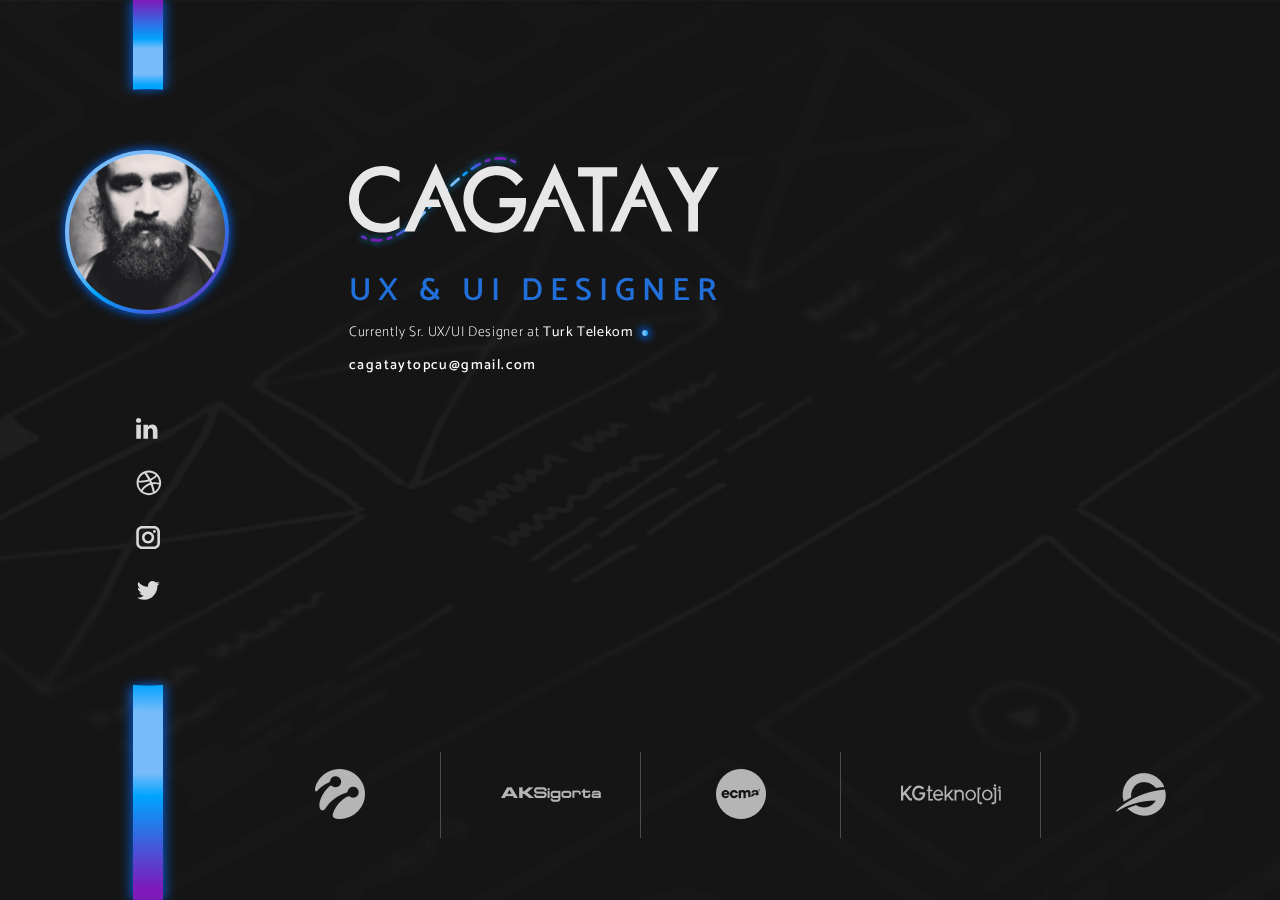
<file: index.html>
<!-- Global site tag (gtag.js) - Google Analytics -->
<script async src="https://www.googletagmanager.com/gtag/js?id=UA-145091666-1"></script>
<script>
  window.dataLayer = window.dataLayer || [];
  function gtag(){dataLayer.push(arguments);}
  gtag('js', new Date());

  gtag('config', 'UA-145091666-1');
</script>

<!DOCTYPE html>
<html lang="en">
  <head>
    <meta charset="utf-8" />
    <meta
      name="viewport"
      content="width=device-width, initial-scale=1, shrink-to-fit=no"
    />
    <meta http-equiv="X-UA-Compatible" content="ie=edge" />
    <meta name="Description" content="Çağatay Topçu - Product Designer" />
    <title>Çağatay Topçu - UX & UI Designer</title>
    <link
      href="https://fonts.googleapis.com/css?family=Catamaran:100,300,400,500,600&display=swap"
      rel="stylesheet"
    />
    <link rel="stylesheet" href="assets/css/app.css" />
  </head>

  <body>

    <main role="main" class="wrapper">
      <div class="container">
        <div class="card-wrapper">
          <div class="row">
            <div class="col-md-12 col-xl-8">
              <div class="profile">
                <div class="image" data-aos="zoom-in">
                  <img src="../assets/img/profile3.png" alt="Avatar" />
                </div>
                <div class="profile-content">
                  <div class="logo-wrapper" data-aos="zoom-in">
                    <svg
                      id="carpenter-logo"
                      class="logo"
                      xmlns="http://www.w3.org/2000/svg"
                      xmlns:xlink="http://www.w3.org/1999/xlink"
                      viewBox="0 0 694 185"
                    >
                      <defs>
                        <linearGradient id="c" x1="50%" x2="50%" y1="0%" y2="95.032%">
                          <stop offset="0%" stop-color="#00A4FF" />
                          <stop offset="13.122%" stop-color="#77BBFA" />
                          <stop offset="43.346%" stop-color="#77BBFA" />
                          <stop offset="54.599%" stop-color="#00A4FF" />
                          <stop offset="100%" stop-color="#7E19BA" />
                        </linearGradient>
                        <path
                          class="pathlogo1"
                          id="b"
                          d="M23.9 152.102a2.5 2.5 0 1 1 2.2-4.49 64.444 64.444 0 0 0 6.197 2.652 2.5 2.5 0 1 1-1.721 4.695 69.443 69.443 0 0 1-6.677-2.857zm18.748 6.012a2.5 2.5 0 0 1 .787-4.938c5.613.895 11.36.973 17.246.231a2.5 2.5 0 0 1 .625 4.96c-6.352.801-12.573.717-18.658-.253zm30.816-2.311a2.5 2.5 0 0 1-1.41-4.797 85.472 85.472 0 0 0 6.443-2.18 2.5 2.5 0 0 1 1.786 4.67 90.468 90.468 0 0 1-6.819 2.307zm18.048-7.453a2.5 2.5 0 1 1-2.362-4.407c4.786-2.565 9.766-5.711 14.937-9.44a2.5 2.5 0 1 1 2.925 4.056c-5.345 3.853-10.51 7.117-15.5 9.79zm25.117-17.205a2.5 2.5 0 1 1-3.167-3.869 237.011 237.011 0 0 0 5.294-4.468 2.5 2.5 0 1 1 3.28 3.775 242.006 242.006 0 0 1-5.407 4.562zm14.376-12.702a2.5 2.5 0 1 1-3.435-3.634c4.128-3.901 8.352-8.104 12.673-12.61a2.5 2.5 0 1 1 3.609 3.46 369.7 369.7 0 0 1-12.847 12.784zm21.094-21.618a2.5 2.5 0 0 1-3.698-3.365c1.54-1.692 3.09-3.42 4.653-5.185a2.5 2.5 0 0 1 3.743 3.315 522.683 522.683 0 0 1-4.698 5.235z"
                        />
                        <filter
                          id="a"
                          width="131.1%"
                          height="158.8%"
                          x="-15.6%"
                          y="-29.4%"
                          filterUnits="objectBoundingBox"
                        >
                          <feOffset in="SourceAlpha" result="shadowOffsetOuter1" />
                          <feGaussianBlur
                            in="shadowOffsetOuter1"
                            result="shadowBlurOuter1"
                            stdDeviation="7"
                          />
                          <feColorMatrix
                            in="shadowBlurOuter1"
                            values="0 0 0 0 0 0 0 0 0 0.419607843 0 0 0 0 1 0 0 0 1 0"
                          />
                        </filter>
                        <linearGradient id="f" x1="50%" x2="50%" y1="0%" y2="95.032%">
                          <stop offset="0%" stop-color="#00A4FF" />
                          <stop offset="13.122%" stop-color="#77BBFA" />
                          <stop offset="43.346%" stop-color="#77BBFA" />
                          <stop offset="54.599%" stop-color="#00A4FF" />
                          <stop offset="100%" stop-color="#7E19BA" />
                        </linearGradient>
                        <path
                          class="pathlogo2"
                          id="e"
                          d="M177.346 61.824a2.5 2.5 0 1 1 2.202-4.49 64.444 64.444 0 0 0 6.196 2.652 2.5 2.5 0 1 1-1.721 4.695 69.443 69.443 0 0 1-6.677-2.857zm18.749 6.012a2.5 2.5 0 1 1 .787-4.938c5.613.895 11.359.973 17.246.231a2.5 2.5 0 0 1 .625 4.96c-6.352.801-12.573.717-18.658-.253zm30.816-2.311a2.5 2.5 0 1 1-1.41-4.797 85.472 85.472 0 0 0 6.443-2.18 2.5 2.5 0 0 1 1.786 4.67 90.469 90.469 0 0 1-6.819 2.307zm18.046-7.431a2.5 2.5 0 1 1-2.338-4.42c4.722-2.498 9.762-5.578 15.119-9.242a2.5 2.5 0 1 1 2.822 4.127c-5.505 3.766-10.705 6.944-15.603 9.535zm25.42-16.624a2.5 2.5 0 1 1-3.022-3.985 304.503 304.503 0 0 0 5.484-4.26 2.5 2.5 0 0 1 3.111 3.915 309.502 309.502 0 0 1-5.574 4.33zm14.911-12.012a2.5 2.5 0 0 1-3.236-3.811c4.326-3.672 8.8-7.623 13.424-11.853a2.5 2.5 0 0 1 3.375 3.689 488.152 488.152 0 0 1-13.563 11.975zm22.365-20.193a2.5 2.5 0 1 1-3.447-3.622 695.19 695.19 0 0 0 5.029-4.834 2.5 2.5 0 1 1 3.483 3.587 700.182 700.182 0 0 1-5.065 4.869z"
                        />
                        <filter
                          id="d"
                          width="130.5%"
                          height="161.3%"
                          x="-15.3%"
                          y="-30.6%"
                          filterUnits="objectBoundingBox"
                        >
                          <feOffset in="SourceAlpha" result="shadowOffsetOuter1" />
                          <feGaussianBlur
                            in="shadowOffsetOuter1"
                            result="shadowBlurOuter1"
                            stdDeviation="7"
                          />
                          <feColorMatrix
                            in="shadowBlurOuter1"
                            values="0 0 0 0 0 0 0 0 0 0.419607843 0 0 0 0 1 0 0 0 1 0"
                          />
                        </filter>
                      </defs>
                      <g fill="none" fill-rule="evenodd">
                        <g transform="translate(0 13)">
                          <use fill="#000" filter="url(#a)" xlink:href="#b" />
                          <use fill="url(#c)" xlink:href="#b" />
                        </g>
                        <g transform="rotate(-180 244.711 40.868)">
                          <use fill="#000" filter="url(#d)" xlink:href="#e" />
                          <use fill="url(#f)" xlink:href="#e" />
                        </g>
                        <path
                          fill="#E7E7E7"
                          d="M94.719 39.012v21.485c-10.473-8.77-21.308-13.156-32.506-13.156-12.34 0-22.734 4.437-31.184 13.312-8.503 8.822-12.754 19.616-12.754 32.383 0 12.61 4.251 23.25 12.754 31.916 8.502 8.667 18.922 13 31.261 13 6.377 0 11.795-1.038 16.253-3.114 2.489-1.038 5.068-2.439 7.738-4.203 2.67-1.765 5.483-3.892 8.438-6.384v21.875c-10.37 5.864-21.256 8.796-32.662 8.796-17.16 0-31.806-5.994-43.938-17.982C6.04 124.848 0 110.266 0 93.192c0-15.31 5.055-28.958 15.164-40.946 12.443-14.687 28.54-22.03 48.293-22.03 10.783 0 21.204 2.932 31.262 8.796zm28.31 113.73h-19.52L162.922 25l57.314 127.743h-19.83L162.61 65.635l-39.583 87.108zm159.36-62.586h49.615v3.97c0 9.03-1.063 17.022-3.189 23.976-2.074 6.435-5.573 12.455-10.498 18.06C307.17 148.72 292.99 155 275.779 155c-16.797 0-31.184-6.072-43.16-18.216-11.976-12.195-17.964-26.83-17.964-43.904 0-17.437 6.092-32.227 18.275-44.371 12.183-12.196 27.01-18.293 44.482-18.293 9.384 0 18.145 1.92 26.285 5.76 7.777 3.84 15.423 10.068 22.94 18.683L313.73 67.036c-9.85-13.13-21.852-19.695-36.006-19.695-12.702 0-23.355 4.386-31.962 13.156-8.606 8.615-12.909 19.41-12.909 32.383 0 13.39 4.796 24.417 14.387 33.084 8.969 8.044 18.69 12.066 29.162 12.066 8.917 0 16.927-3.01 24.03-9.03 7.102-6.072 11.068-13.337 11.898-21.796h-29.94V90.156zm103.136-24.521l-39.583 87.108h-19.519L385.836 25l57.314 127.743h-19.83l-37.795-87.108zm89.916-16.036v103.144h-18.12V49.599h-27.606V32.55h73.255v17.048h-27.529zm73.352 16.036l-39.583 87.108h-19.52L549.105 25l57.313 127.743h-19.83l-37.794-87.108zm87.738 35.185l-39.194-68.27h20.841l27.452 48.03 27.529-48.03H694l-39.35 68.27v51.923h-18.119V100.82z"
                        />
                        <path
                          fill="#E7E7E7"
                          fill-rule="nonzero"
                          d="M132.026 93H168l5 14h-45zM354.309 93H391l5 14h-45zM517.865 93H554l5 14h-40z"
                        />
                      </g>
                    </svg>
                  </div>
                  <h1 class="title" data-aos-delay="50" data-aos="zoom-in">
                    UX & UI DESIGNER
                  </h1>
                  <div
                    class="subtitle dot-pulse"
                    data-aos-delay="100"
                    data-aos="zoom-in"
                  >
                    Currently Sr. UX/UI Designer at <span>Turk Telekom</span>
                  </div>
                  <a
                    data-aos-delay="150"
                    data-aos="zoom-in"
                    href="mailto:cagataytopcu@gmail.com"
                    class="contract"
                    target="_top"
                    >cagataytopcu@gmail.com</a
                  >
                </div>
              </div>
              <div class="social">
                <ul>
                  <li data-aos="fade-up">
                    <a
                      href="https://tr.linkedin.com/in/cagatay-topcu"
                      rel="noreferrer"
                      target="_blank"
                      ><i class="icon-linkedin"
                        ><svg
                          class="icon"
                          xmlns="http://www.w3.org/2000/svg"
                          width="22"
                          height="21"
                          viewBox="0 0 22 21"
                        >
                          <path
                            fill="#FFF"
                            fill-rule="nonzero"
                            d="M21.49 12.768v8.059h-4.607v-7.519c0-1.888-.665-3.177-2.333-3.177-1.273 0-2.03.868-2.364 1.708-.12.3-.152.718-.152 1.14v7.848H7.427s.061-12.735 0-14.053h4.607v1.991c-.009.016-.022.031-.03.046h.03v-.046c.613-.955 1.704-2.321 4.152-2.321 3.031 0 5.304 2.008 5.304 6.324zM2.607 0C1.031 0 0 1.05 0 2.428c0 1.349 1.001 2.428 2.547 2.428h.03c1.606 0 2.605-1.08 2.605-2.428C5.152 1.049 4.183 0 2.607 0zM.274 20.827h4.605V6.774H.274v14.053z"
                            opacity=".841"
                          />
                        </svg> </i
                      ><span class="text">linkedin.com/cagatay-topcu</span></a
                    >
                  </li>
                  <li data-aos="fade-up" data-aos-delay="50">
                    <a
                      href="https://dribbble.com/cagatay"
                      rel="noreferrer"
                      target="_blank"
                      ><i class="icon-dribbble"
                        ><svg
                          class="icon"
                          xmlns="http://www.w3.org/2000/svg"
                          width="26"
                          height="26"
                          viewBox="0 0 26 26"
                        >
                          <path
                            fill="#FFF"
                            fill-rule="nonzero"
                            d="M12.86.566C6.073.566.55 6.082.55 12.862c0 6.78 5.522 12.295 12.31 12.295 6.79 0 12.313-5.515 12.313-12.295S19.65.566 12.86.566zm8.102 5.803a10.325 10.325 0 0 1 2.297 6.334 25.692 25.692 0 0 0-4.81-.465c-.764 0-1.567.038-2.372.138a32.278 32.278 0 0 0-.874-1.955c3.64-1.5 5.395-3.58 5.76-4.052zM12.861 2.49c2.623 0 5.021.975 6.853 2.58-.29.396-1.862 2.361-5.372 3.687a56.223 56.223 0 0 0-3.826-6 10.383 10.383 0 0 1 2.345-.267zM8.393 3.498A67.18 67.18 0 0 1 12.2 9.423c-4.472 1.176-8.443 1.252-9.401 1.252h-.102a10.43 10.43 0 0 1 5.697-7.177zm-5.933 9.38c0-.086.001-.171.004-.257l.273.001c1.29 0 5.771-.107 10.388-1.477a34.9 34.9 0 0 1 .795 1.66c-.116.034-.231.068-.345.105-5.2 1.679-8.056 6.124-8.496 6.85a10.336 10.336 0 0 1-2.62-6.882zm10.4 10.387c-2.385 0-4.586-.808-6.343-2.163.297-.583 2.454-4.466 8.151-6.448a.088.088 0 0 1 .011-.004c1.429 3.719 2.034 6.84 2.2 7.808-1.236.52-2.594.807-4.018.807zm5.892-1.831c-.14-.8-.7-3.726-1.993-7.294a13.639 13.639 0 0 1 2.093-.157c2.174 0 3.875.476 4.27.596a10.406 10.406 0 0 1-4.37 6.855z"
                            opacity=".84"
                          />
                        </svg> </i
                      ><span class="text">dribbble.com/cagatay</span></a
                    >
                  </li>
                  <li data-aos="fade-up" data-aos-delay="100">
                    <a
                      href="https://www.instagram.com/cagataytopcu/"
                      rel="noreferrer"
                      target="_blank"
                      ><i class="icon-instagram"
                        ><svg
                          class="icon"
                          xmlns="http://www.w3.org/2000/svg"
                          width="24"
                          height="23"
                          viewBox="0 0 24 23"
                        >
                          <path
                            fill="#FFF"
                            fill-rule="evenodd"
                            d="M23.945 17.197c0 3.2-2.68 5.801-5.974 5.801H6.238c-3.294 0-5.974-2.602-5.974-5.8V5.802c0-3.199 2.68-5.801 5.974-5.801h11.733c3.295 0 5.974 2.602 5.974 5.8v11.395zM17.971 2.504H6.238c-1.873 0-3.396 1.48-3.396 3.299v11.394c0 1.819 1.523 3.299 3.396 3.299h11.733c1.873 0 3.397-1.48 3.397-3.299V5.803c0-1.819-1.523-3.299-3.397-3.299zm-5.866 14.919c-3.363 0-6.099-2.657-6.099-5.923s2.736-5.923 6.099-5.923 6.099 2.657 6.099 5.923-2.736 5.923-6.1 5.923zM18.4 6.802c-.796 0-1.443-.629-1.443-1.401 0-.773.647-1.402 1.443-1.402s1.443.63 1.443 1.402c0 .772-.647 1.401-1.443 1.401zM12.105 8.08c-1.941 0-3.522 1.534-3.522 3.42s1.58 3.42 3.522 3.42c1.942 0 3.521-1.534 3.521-3.42 0-1.885-1.58-3.42-3.521-3.42z"
                            opacity=".841"
                          />
                        </svg> </i
                      ><span class="text">instagram.com/cagataytopcu</span></a
                    >
                  </li>
                  <li data-aos="fade-up" data-aos-delay="150">
                    <a
                      href="https://twitter.com/insandemosu"
                      rel="noreferrer"
                      target="_blank"
                      ><i class="icon-twitter"
                        ><svg
                          class="icon"
                          xmlns="http://www.w3.org/2000/svg"
                          width="24"
                          height="19"
                          viewBox="0 0 24 19"
                        >
                          <path
                            fill="#FFF"
                            fill-rule="nonzero"
                            d="M23.706 2.271a9.25 9.25 0 0 1-2.691.747 4.749 4.749 0 0 0 2.06-2.626A9.303 9.303 0 0 1 20.1 1.544 4.651 4.651 0 0 0 16.68.045c-2.586 0-4.683 2.126-4.683 4.747 0 .372.041.734.121 1.082-3.892-.198-7.344-2.088-9.655-4.96A4.774 4.774 0 0 0 1.83 3.3c0 1.647.828 3.1 2.084 3.951a4.605 4.605 0 0 1-2.122-.594v.06c0 2.3 1.615 4.218 3.758 4.654a4.61 4.61 0 0 1-2.115.082c.595 1.885 2.325 3.257 4.375 3.296a9.32 9.32 0 0 1-6.935 1.965 13.123 13.123 0 0 0 7.18 2.133c8.616 0 13.327-7.232 13.327-13.505 0-.206-.004-.411-.013-.614a9.57 9.57 0 0 0 2.338-2.457z"
                            opacity=".841"
                          />
                        </svg> </i
                      ><span class="text">twitter.com/insandemosu</span></a
                    >
                  </li>
                </ul>
              </div>
            </div>
            <div class="col-md-12 col-xl-4 hidden-xs hidden-sm">
              <div class="content" data-aos="fade-right">

              </div>
            </div>
          </div>
          <div class="clients-list">
            <ul>
              <li data-aos="fade-up">
                <a href="https://www.turkcell.com.tr" target="_blank" aria-label="Turkcell Logo">
                  <img src="../assets/img/turkcell-logo.png" alt="" />
                </a>
              </li>
              <li data-aos="fade-up" data-aos-delay="50">
                <a href="https://www.aksigorta.com.tr" target="_blank" aria-label="Aksigorta Logo">
                  <img src="../assets/img/aksigorta-logo.png" alt="" />
                </a>
              </li>
              <li data-aos="fade-up" data-aos-delay="100">
                <a href="http://ecma.co" target="_blank" aria-label="Ecma Logo">
                  <img src="../assets/img/ecma-logo.png" alt="" />
                </a>
              </li>
              <li data-aos="fade-up" data-aos-delay="150">
                <a href="http://www.kgteknoloji.com" target="_blank" aria-label="KG Logo">
                  <img src="../assets/img/kg-logo.png" alt="" />
                </a>
              </li>
              <li data-aos="fade-up" data-aos-delay="200">
                <a href="http://www.gordionteknoloji.com" target="_blank" aria-label="Gordion Logo">
                  <img src="../assets/img/gordion-logo.png" alt="" />
                </a>
              </li>
            </ul>
          </div>
        </div>
      </div>

    </main>
    <script src="https://unpkg.com/aos@next/dist/aos.js"></script>
    <script src="assets/js/app.js"></script>
  </body>
</html>
</file>
